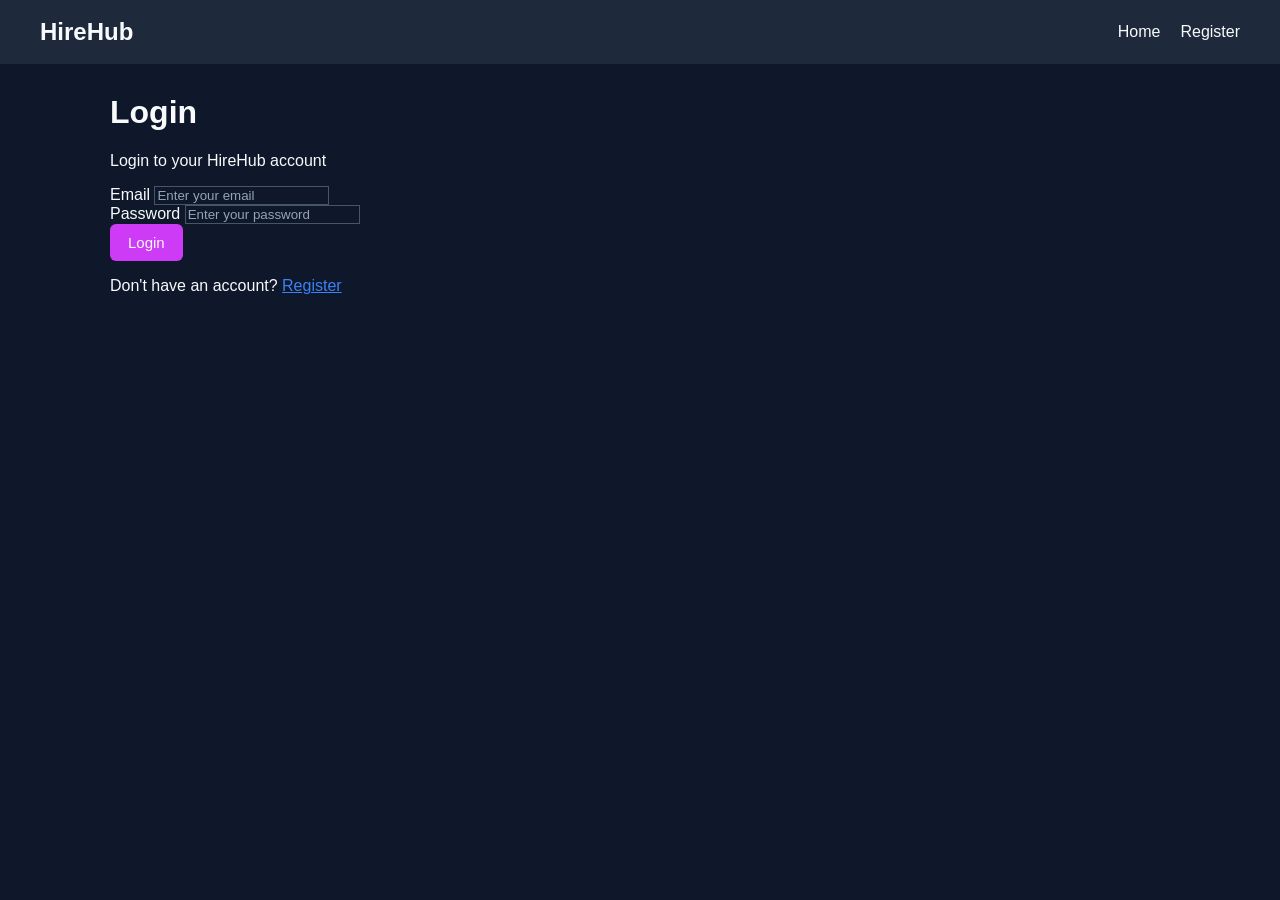
<file: frontend/index.html>
<!DOCTYPE html>
<html lang="en">
<head>
    <meta charset="UTF-8">
    <meta name="viewport" content="width=device-width, initial-scale=1.0">

    <title>HireHub - Job Portal</title>

    <link
        href="https://cdn.jsdelivr.net/npm/bootstrap@5.3.3/dist/css/bootstrap.min.css"
        rel="stylesheet"
    >

    <link rel="stylesheet" href="style.css">
</head>

<body>

<nav class="navbar navbar-expand-lg navbar-dark bg-primary">
    <div class="container">

        <a class="navbar-brand fw-bold" href="index.html">
            HireHub
        </a>

        <div>
            <a href="login.html" class="btn btn-light me-2">
                Login
            </a>

            <a href="register.html" class="btn btn-outline-light">
                Register
            </a>
        </div>

    </div>
</nav>


<div class="container mt-5">

    <div class="text-center mb-5">

        <h1 class="fw-bold">
            Find Your Next Opportunity
        </h1>

        <p class="text-muted">
            Connect job seekers with recruiters through HireHub.
        </p>

    </div>


    <div class="row mb-4">

        <div class="col-md-8">
            <input
                type="text"
                id="searchInput"
                class="form-control"
                placeholder="Search jobs..."
            >
        </div>

        <div class="col-md-4">
            <button
                class="btn btn-primary w-100"
                onclick="loadJobs()"
            >
                Search Jobs
            </button>
        </div>

    </div>


    <div id="jobsContainer" class="row">

        <div class="text-center">
            Loading jobs...
        </div>

    </div>

</div>


<script src="app.js"></script>

</body>
</html>
</file>
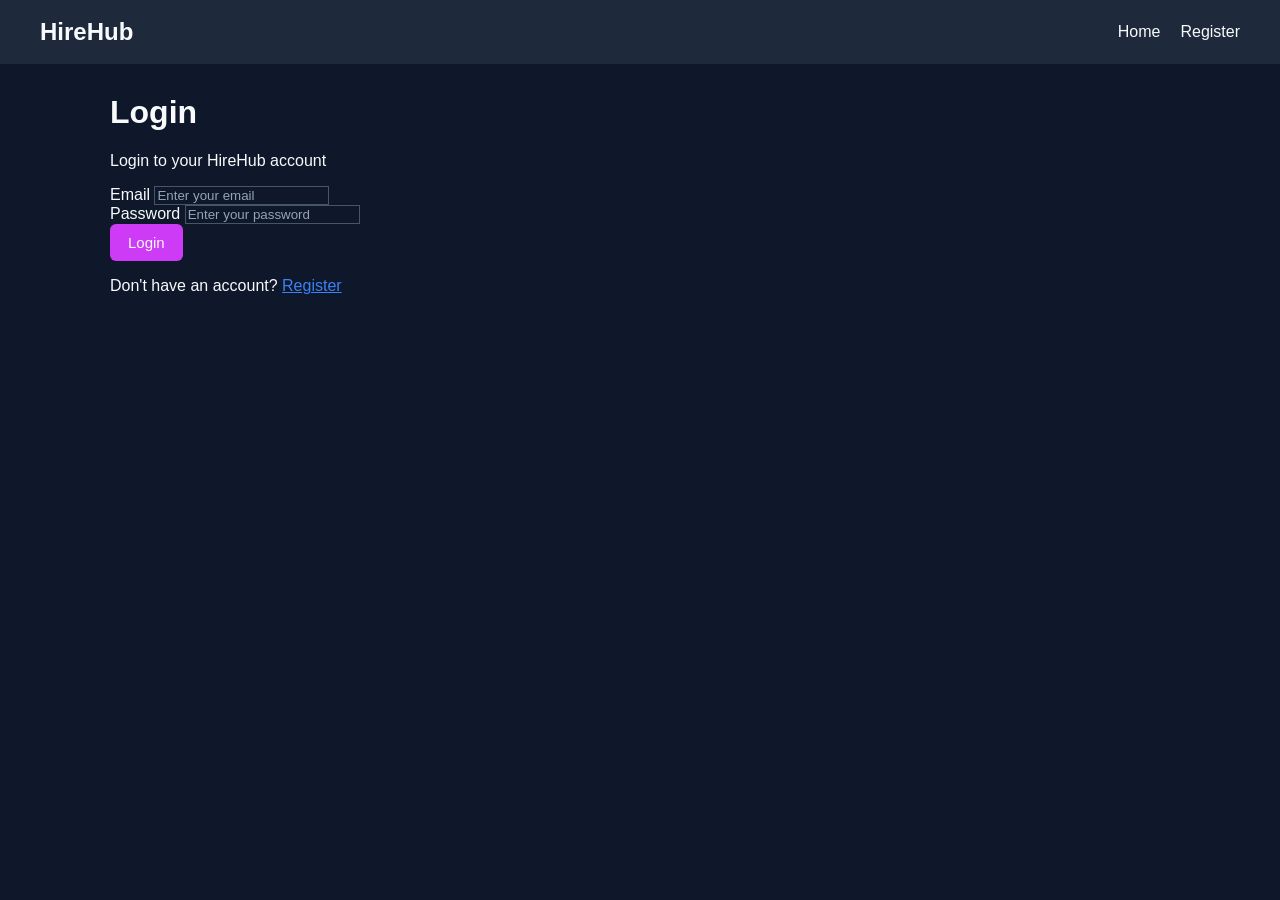
<file: frontend/admin-dashboard.html>
<!DOCTYPE html>
<html lang="en">

<head>
    <meta charset="UTF-8">
    <meta name="viewport" content="width=device-width, initial-scale=1.0">

    <title>HireHub - Admin Dashboard</title>

    <link rel="stylesheet" href="style.css">
</head>

<body>

<header class="navbar">

    <div class="logo">
        HireHub
    </div>

    <nav>
        <a href="index.html">Home</a>

        <button id="logoutButton">
            Logout
        </button>
    </nav>

</header>


<main class="dashboard-container">

    <h1>Admin Dashboard</h1>

    <p id="adminInfo">
        Loading admin information...
    </p>


    <!-- ========================= -->
    <!-- STATISTICS -->
    <!-- ========================= -->

    <section class="dashboard-card">

        <h2>System Overview</h2>

        <div class="stats-grid">

            <div class="stat-card">
                <h3>Total Users</h3>
                <p id="totalUsers">0</p>
            </div>

            <div class="stat-card">
                <h3>Candidates</h3>
                <p id="totalCandidates">0</p>
            </div>

            <div class="stat-card">
                <h3>Recruiters</h3>
                <p id="totalRecruiters">0</p>
            </div>

            <div class="stat-card">
                <h3>Total Jobs</h3>
                <p id="totalJobs">0</p>
            </div>

            <div class="stat-card">
                <h3>Approved Jobs</h3>
                <p id="approvedJobs">0</p>
            </div>

            <div class="stat-card">
                <h3>Applications</h3>
                <p id="totalApplications">0</p>
            </div>

            <div class="stat-card">
                <h3>Shortlisted</h3>
                <p id="shortlistedApplications">0</p>
            </div>

            <div class="stat-card">
                <h3>Interviews</h3>
                <p id="totalInterviews">0</p>
            </div>

        </div>

    </section>


    <!-- ========================= -->
    <!-- PENDING JOBS -->
    <!-- ========================= -->

    <section class="dashboard-card">

        <h2>Pending Job Approvals</h2>

        <div id="pendingJobsContainer">

            <p>
                Loading pending jobs...
            </p>

        </div>

    </section>

</main>


<script src="app.js"></script>

</body>

</html>
</file>
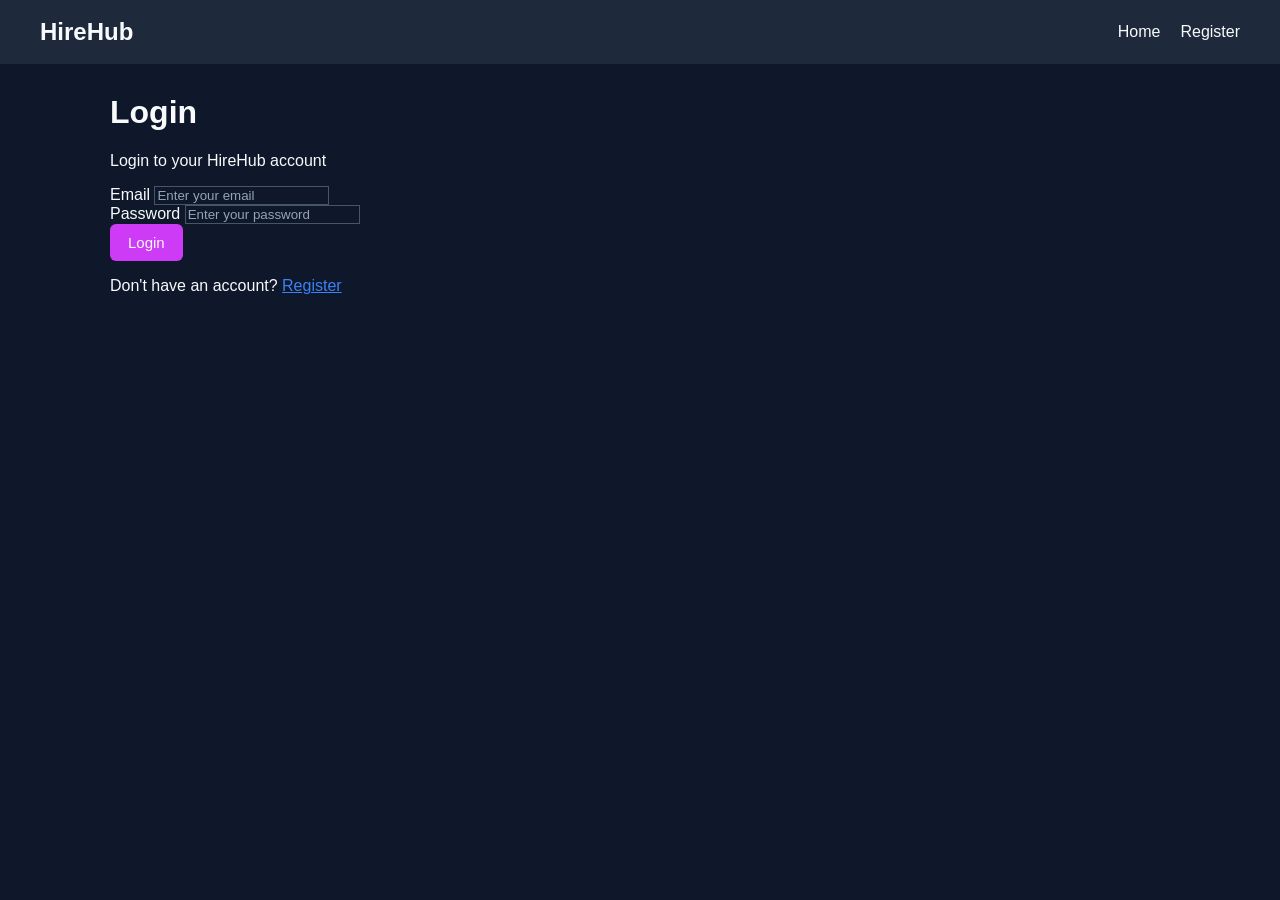
<file: frontend/candidate-profile.html>
<!DOCTYPE html>
<html lang="en">

<head>

    <meta charset="UTF-8">

    <meta name="viewport"
          content="width=device-width, initial-scale=1.0">

    <title>HireHub - My Profile</title>

    <link rel="stylesheet" href="style.css">

</head>

<body>

<header class="navbar">

    <div class="logo">
        HireHub
    </div>

    <nav>

        <a href="dashboard.html">
            Dashboard
        </a>

        <button id="logoutButton">
            Logout
        </button>

    </nav>

</header>


<main class="dashboard-container">

    <h1>
        My Profile
    </h1>

    <p id="profileMessage">
        Loading profile...
    </p>


    <!-- PROFILE -->

    <section class="dashboard-card">

        <h2>
            Professional Information
        </h2>

        <form id="candidateProfileForm">

            <label>
                Phone
            </label>

            <input
                type="text"
                id="profilePhone"
                placeholder="9876543210"
            >


            <label>
                Education
            </label>

            <textarea
                id="profileEducation"
                placeholder="B.Tech in AI & Data Science"
            ></textarea>


            <label>
                Technical Skills
            </label>

            <textarea
                id="profileSkills"
                placeholder="Python, SQL, FastAPI..."
            ></textarea>


            <label>
                Experience / Projects
            </label>

            <textarea
                id="profileExperience"
                placeholder="Projects, internships, experience..."
            ></textarea>


            <label>
                Certifications
            </label>

            <textarea
                id="profileCertifications"
                placeholder="Certifications"
            ></textarea>


            <label>
                LinkedIn URL
            </label>

            <input
                type="url"
                id="profileLinkedin"
                placeholder="https://linkedin.com/in/..."
            >


            <label>
                Portfolio URL
            </label>

            <input
                type="url"
                id="profilePortfolio"
                placeholder="https://..."
            >


            <button
                type="submit"
                id="profileSubmitButton"
            >
                Save Profile
            </button>

        </form>

    </section>


    <!-- RESUME -->

    <section class="dashboard-card">

        <h2>
            Resume
        </h2>

        <p id="currentResume">
            No resume uploaded yet.
        </p>

        <form id="resumeForm">

            <input
                type="file"
                id="resumeFile"
                accept=".pdf,.doc,.docx"
                required
            >

            <button type="submit">
                Upload Resume
            </button>

        </form>

        <p id="resumeMessage"></p>

    </section>

</main>


<script src="app.js"></script>

</body>

</html>
</file>
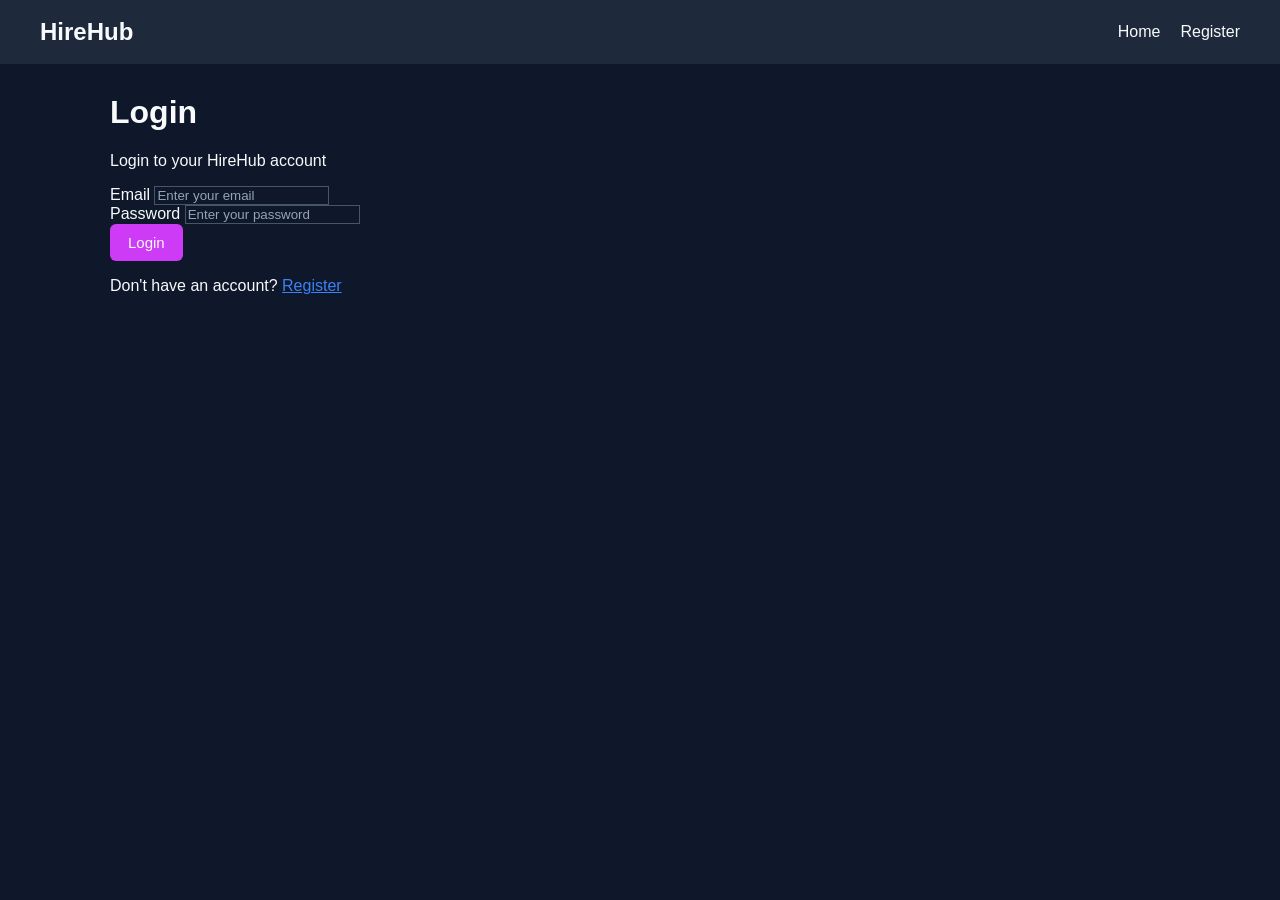
<file: frontend/dashboard.html>
<!DOCTYPE html>
<html lang="en">

<head>

    <meta charset="UTF-8">

    <meta name="viewport"
          content="width=device-width, initial-scale=1.0">

    <title>HireHub - Candidate Dashboard</title>

    <link rel="stylesheet" href="style.css">

</head>

<body>

    <!-- HEADER -->
    <header>

        <h2>HireHub</h2>

        <nav>

            <a href="index.html">Home</a>

             <a href="candidate-profile.html">
                 My Profile
             </a>

            <button id="logoutButton">
                Logout
            </button>

        </nav>

    </header>


    <!-- MAIN CONTENT -->
    <main class="dashboard-container">

        <!-- USER INFORMATION -->

        <section class="welcome-section">

            <h1 id="welcomeMessage">
                Welcome to HireHub!
            </h1>

            <p id="userInfo">
                Loading user information...
            </p>

        </section>

        <section class="notifications-section">
            <h2>
                Notifications
                (<span id="unreadNotificationCount">0</span> unread)
            </h2>

            <div id="notificationsContainer">
                <p>Loading notifications...</p>
            </div>
        </section>

        <!-- STATISTICS -->

        <section class="stats-container">

            <div class="stat-card">

                <h3>Available Jobs</h3>

                <p id="jobCount">
                    0
                </p>

            </div>


            <div class="stat-card">

                <h3>Applications</h3>

                <p id="applicationCount">
                    0
                </p>

            </div>


            <div class="stat-card">

                <h3>Interviews</h3>

                <p id="interviewCount">
                    0
                </p>

            </div>

        </section>


        <!-- SEARCH -->


        <section class="search-section">

            <h2>Find Jobs</h2>

            <!-- Keyword Search -->
            <input
                type="text"
                id="jobSearch"
                placeholder="Search by job title, skill or keyword..."
            >

            <!-- Advanced Filters -->
            <div class="job-filters">

                <h3>Advanced Filters</h3>

                <select id="locationFilter">
                    <option value="">All Locations</option>
                    <option value="Mumbai">Mumbai</option>
                    <option value="Pune">Pune</option>
                    <option value="Ahmedabad">Ahmedabad</option>
                    <option value="Remote">Remote</option>
                </select>

                <select id="experienceFilter">
                    <option value="">All Experience Levels</option>
                    <option value="Fresher">Fresher</option>
                    <option value="0-1 Years">0-1 Years</option>
                    <option value="1-3 Years">1-3 Years</option>
                    <option value="3-5 Years">3-5 Years</option>
                </select>

                <select id="employmentFilter">
                    <option value="">All Employment Types</option>
                    <option value="Full-time">Full-time</option>
                    <option value="Part-time">Part-time</option>
                    <option value="Internship">Internship</option>
                    <option value="Contract">Contract</option>
                </select>

                <select id="remoteFilter">
                    <option value="">All Work Modes</option>
                    <option value="true">Remote</option>
                    <option value="false">On-site</option>
                </select>

                <input
                    type="number"
                    id="minSalaryFilter"
                    placeholder="Minimum salary"
                    min="0"
                >

                <input
                    type="number"
                    id="maxSalaryFilter"
                    placeholder="Maximum salary"
                    min="0"
                >

                <button
                    type="button"
                    id="clearFilters"
                >
                    Clear Filters
                </button>

            </div>

        </section>


        <!-- SMARTMATCH RECOMMENDATIONS -->

        <section class="applications-section">

            <h2>HireHub SmartMatch</h2>

            <p>
                Jobs recommended according to your profile skills.
            </p>

            <div id="recommendationsContainer">
                <p>Loading recommendations...</p>
            </div>

        </section>

        <!-- AVAILABLE JOBS -->

        <section>

            <h2>Available Jobs</h2>

            <div id="jobsContainer">

                <p>Loading jobs...</p>

            </div>

        </section>


        <!-- MY APPLICATIONS -->

        <section class="applications-section">

            <h2>My Applications</h2>

            <div id="applicationsContainer">

                <p>Loading applications...</p>

            </div>

        </section>

        <!-- MY INTERVIEWS -->

        <section class="applications-section">

            <h2>
                My Interviews
            </h2>

            <div id="candidateInterviewsContainer">

                <p>
                    Loading interviews...
                </p>

            </div>

        </section>


        <!-- SAVED JOBS -->

        <section class="applications-section">

            <h2>
                Saved Jobs
            </h2>

            <div id="savedJobsContainer">

                <p>
                    Loading saved jobs...
                </p>

            </div>

        </section>

    </main>


    <script src="app.js"></script>

</body>

</html>
</file>
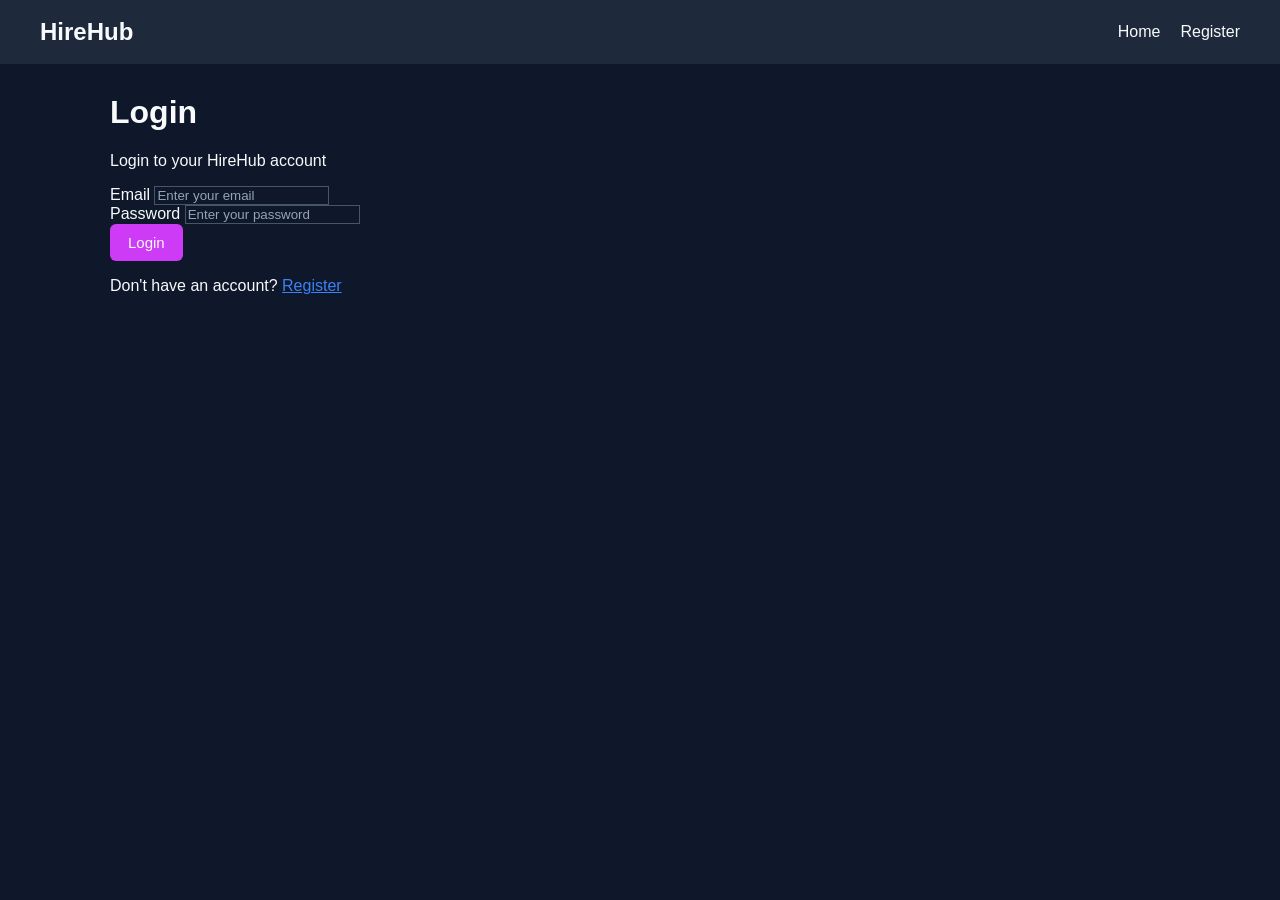
<file: frontend/login.html>
<!DOCTYPE html>
<html lang="en">

<head>
    <meta charset="UTF-8">
    <meta name="viewport" content="width=device-width, initial-scale=1.0">

    <title>HireHub - Login</title>

    <link rel="stylesheet" href="style.css">
</head>

<body>

    <header>
        <h2>HireHub</h2>

        <nav>
            <a href="index.html">Home</a>
            <a href="register.html">Register</a>
        </nav>
    </header>


    <main class="auth-container">

        <div class="auth-card">

            <h1>Login</h1>

            <p>Login to your HireHub account</p>


            <form id="loginForm">

                <div class="form-group">

                    <label for="email">
                        Email
                    </label>

                    <input
                        type="email"
                        id="email"
                        placeholder="Enter your email"
                        required
                    >

                </div>


                <div class="form-group">

                    <label for="password">
                        Password
                    </label>

                    <input
                        type="password"
                        id="password"
                        placeholder="Enter your password"
                        required
                    >

                </div>


                <button type="submit">
                    Login
                </button>

            </form>


            <p id="loginMessage"></p>


            <p>
                Don't have an account?
                <a href="register.html">Register</a>
            </p>

        </div>

    </main>


    <!-- IMPORTANT: Load JavaScript -->
    <script src="app.js"></script>

</body>

</html>
</file>
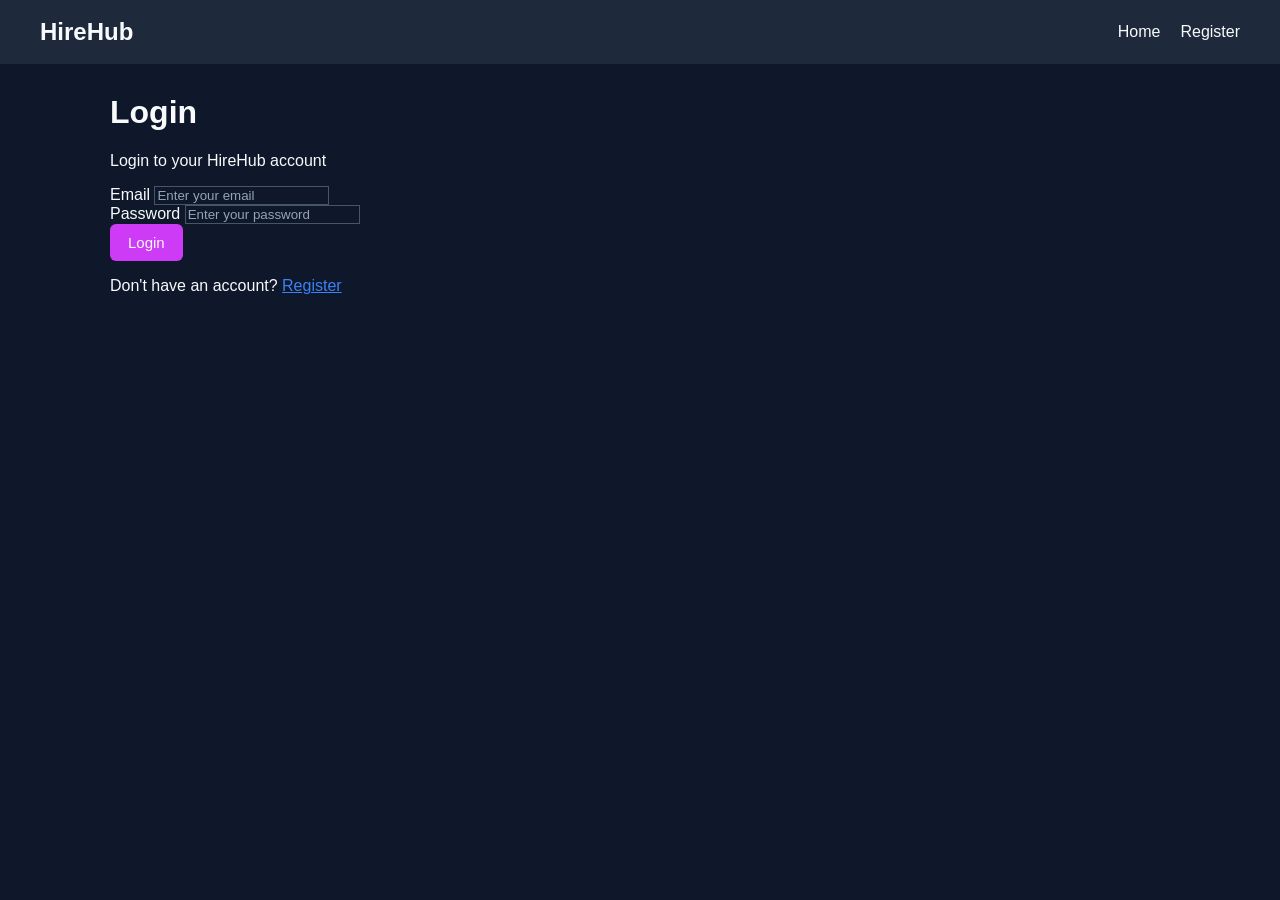
<file: frontend/recruiter-dashboard.html>
<!DOCTYPE html>
<html lang="en">

<head>
    <meta charset="UTF-8">
    <meta name="viewport" content="width=device-width, initial-scale=1.0">

    <title>HireHub - Recruiter Dashboard</title>

    <link rel="stylesheet" href="style.css">
</head>

<body>

<header class="navbar">

    <div class="logo">
        HireHub
    </div>

    <nav>
        <a href="index.html">Home</a>
        <button id="logoutButton">Logout</button>
    </nav>

</header>


<main class="dashboard-container">

    <h1>Recruiter Dashboard</h1>

    <p id="recruiterInfo">
        Loading recruiter information...
    </p>


    <!-- ========================= -->
    <!-- CREATE JOB -->
    <!-- ========================= -->

    <section class="dashboard-card">

        <h2>Post a New Job</h2>

        <form id="jobForm">

            <label>Job Title</label>
            <input
                type="text"
                id="jobTitle"
                placeholder="e.g. Python Developer"
                required
            >

            <label>Description</label>
            <textarea
                id="jobDescription"
                placeholder="Describe the job..."
                required
            ></textarea>

            <label>Skills</label>
            <input
                type="text"
                id="jobSkills"
                placeholder="Python, FastAPI, SQL"
                required
            >

            <label>Experience Level</label>
            <input
                type="text"
                id="experienceLevel"
                placeholder="Fresher"
                required
            >

            <label>Employment Type</label>
            <input
                type="text"
                id="employmentType"
                placeholder="Full-time"
                required
            >

            <label>Location</label>
            <input
                type="text"
                id="jobLocation"
                placeholder="Mumbai, Maharashtra"
                required
            >

            <label>
                <input
                    type="checkbox"
                    id="isRemote"
                >
                Remote Job
            </label>

            <label>Minimum Salary</label>
            <input
                type="number"
                id="salaryMin"
                placeholder="300000"
            >

            <label>Maximum Salary</label>
            <input
                type="number"
                id="salaryMax"
                placeholder="600000"
            >

            <label>Number of Openings</label>
            <input
                type="number"
                id="openings"
                value="1"
                min="1"
                required
            >

            <label>Application Deadline</label>
            <input
                type="date"
                id="applicationDeadline"
            >

            <button
                type="submit"
                id="jobSubmitButton"
            >
                Post Job
            </button>

            <button
                type="button"
                id="cancelEditButton"
                class="secondary-button"
                style="display:none;"
            >
                Cancel Edit
            </button>

        </form>

        <p id="jobMessage"></p>

    </section>


    <!-- ========================= -->
    <!-- JOBS -->
    <!-- ========================= -->

    <section class="dashboard-card">

        <h2>My Jobs</h2>

        <div id="myJobsContainer">

            <p>Loading jobs....</p>

        </div>

    </section>


    <!-- ========================= -->
    <!-- APPLICANTS -->
    <!-- ========================= -->

    <section class="dashboard-card">
    <h2>Applications</h2>

    <div id="applicationsContainer">
        <p>Select a job to view its applicants.</p>
    </div>
</section>


<!-- ========================= -->
<!-- SCHEDULE INTERVIEW -->
<!-- ========================= -->

<section class="dashboard-card">

    <h2>Schedule Interview</h2>

    <form id="interviewForm">

        <label>Application ID</label>
        <input
            type="number"
            id="interviewApplicationId"
            placeholder="e.g. 1"
            required
        >

        <label>Interview Date & Time</label>
        <input
            type="datetime-local"
            id="interviewDateTime"
            required
        >

        <label>Interview Type</label>
        <select id="interviewType" required>
            <option value="Online">Online</option>
            <option value="Offline">Offline</option>
            <option value="Phone">Phone</option>
        </select>

        <label>Meeting Link</label>
        <input
            type="url"
            id="meetingLink"
            placeholder="https://meet.google.com/..."
        >

        <label>Venue</label>
        <input
            type="text"
            id="interviewVenue"
            placeholder="Online / Office address"
        >

        <button type="submit">
            Schedule Interview
        </button>

    </form>

    <p id="interviewMessage"></p>

</section>


=========================
<!-- SCHEDULED INTERVIEWS -->
<!-- ========================= -->

<section class="dashboard-card">

    <h2>Scheduled Interviews</h2>

    <div id="recruiterInterviewsContainer">
        <p>Loading interviews...</p>
    </div>

</section>

<section class="notifications-section"> 
    <h2>
        Notifications
        (<span id="unreadNotificationCount">0</span> unread)
    </h2>

    <div id="notificationsContainer">
        <p>Loading notifications...</p>
    </div>
</section>

</main>

<script src="app.js"></script>

</body>
</html>
</file>
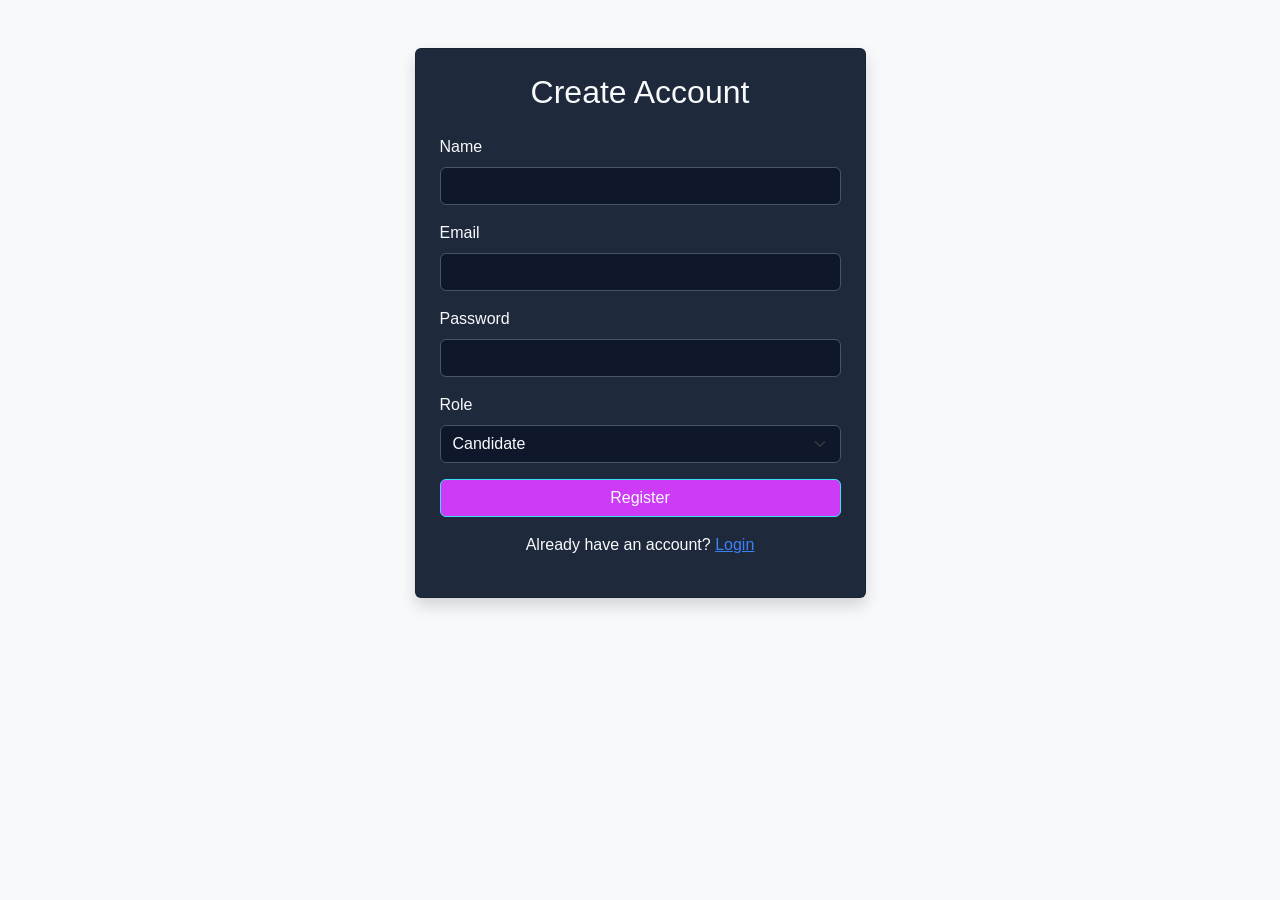
<file: frontend/register.html>
<!DOCTYPE html>
<html lang="en">

<head>

    <meta charset="UTF-8">

    <meta name="viewport" content="width=device-width, initial-scale=1.0">

    <title>HireHub - Register</title>

    <link
        href="https://cdn.jsdelivr.net/npm/bootstrap@5.3.3/dist/css/bootstrap.min.css"
        rel="stylesheet"
    >

    <link rel="stylesheet" href="style.css">

</head>


<body class="bg-light">

<div class="container">

    <div class="row justify-content-center mt-5">

        <div class="col-md-5">

            <div class="card shadow">

                <div class="card-body p-4">

                    <h2 class="text-center mb-4">
                        Create Account
                    </h2>


                    <form id="registerForm">

                        <div class="mb-3">

                            <label class="form-label">
                                Name
                            </label>

                            <input
                                type="text"
                                id="registerName"
                                class="form-control"
                                required
                            >

                        </div>


                        <div class="mb-3">

                            <label class="form-label">
                                Email
                            </label>

                            <input
                                type="email"
                                id="registerEmail"
                                class="form-control"
                                required
                            >

                        </div>


                        <div class="mb-3">

                            <label class="form-label">
                                Password
                            </label>

                            <input
                                type="password"
                                id="registerPassword"
                                class="form-control"
                                required
                            >

                        </div>


                        <div class="mb-3">

                            <label class="form-label">
                                Role
                            </label>

                            <select
                                id="registerRole"
                                class="form-select"
                            >

                                <option value="candidate">
                                    Candidate
                                </option>

                                <option value="recruiter">
                                    Recruiter
                                </option>

                            </select>

                        </div>


                        <button
                            type="submit"
                            class="btn btn-primary w-100"
                        >
                            Register
                        </button>

                    </form>


                    <div id="registerMessage" class="mt-3"></div>


                    <p class="text-center mt-3">

                        Already have an account?

                        <a href="login.html">
                            Login
                        </a>

                    </p>

                </div>

            </div>

        </div>

    </div>

</div>


<script src="app.js"></script>

</body>

</html>
</file>
<file: frontend/style.css>
/* /* =========================================
   GENERAL
========================================= */

* {
    box-sizing: border-box;
}

body {
    margin: 0;

    font-family:
        Arial,
        Helvetica,
        sans-serif;

    background: #0F172A;

    color: #222;
}


/* =========================================
   HEADER
========================================= */

header {
    background: #1E293B;

    color: white;

    padding: 18px 40px;

    display: flex;

    justify-content: space-between;

    align-items: center;
}

header h2 {
    margin: 0;
}

nav {
    display: flex;

    align-items: center;

    gap: 20px;
}

nav a {
    color: white;

    text-decoration: none;

    font-size: 16px;
}

nav a:hover {
    text-decoration: underline;
}


/* =========================================
   BUTTONS
========================================= */

button {
    border: none;

    border-radius: 6px;

    padding: 10px 18px;

    cursor: pointer;

    font-size: 15px;
}

#logoutButton {
    background: white;

    color: #b53bf6;
}

#logoutButton:hover {
    background: #e9eefc;
}


/* =========================================
   MAIN
========================================= */

main {
    max-width: 1100px;

    margin: 30px auto;

    padding: 0 20px;
}


/* =========================================
   WELCOME
========================================= */

.welcome {
    background: white;

    padding: 30px;

    border-radius: 10px;

    margin-bottom: 25px;

    box-shadow:
        0 2px 8px rgba(0, 0, 0, 0.08);
}

.welcome h1 {
    margin-top: 0;

    color: #17f3ff;
}


/* =========================================
   SEARCH
========================================= */

.search-section {
    background: white;

    padding: 25px;

    border-radius: 10px;

    margin-bottom: 25px;

    box-shadow:
        0 2px 8px rgba(0, 0, 0, 0.08);
}

.search-section h2 {
    margin-top: 0;
}

#jobSearch {
    width: 100%;

    padding: 13px;

    border: 1px solid #ccc;

    border-radius: 6px;

    font-size: 16px;
}


/* =========================================
   JOB CARDS
========================================= */

#jobsContainer {
    display: grid;

    grid-template-columns:
        repeat(auto-fit, minmax(300px, 1fr));

    gap: 20px;
}

.job-card {
    background: white;

    padding: 25px;

    border-radius: 10px;

    box-shadow:
        0 2px 8px rgba(0, 0, 0, 0.08);
}

.job-card h3 {
    margin-top: 0;

    color: #1769ff;

    font-size: 22px;
}

.job-card p {
    line-height: 1.5;
}

.apply-button {
    background: #1769ff;

    color: white;

    margin-top: 10px;

    width: 100%;
}

.apply-button:hover {
    background: #0d55d9;
}

/* =========================================
   DASHBOARD
========================================= */

.dashboard-container {
    width: 90%;
    max-width: 1200px;
    margin: 30px auto;
}


.welcome-section {
    margin-bottom: 30px;
}


.stats-container {
    display: flex;
    gap: 20px;
    margin-bottom: 35px;
}


.stat-card {
    flex: 1;
    background: white;
    padding: 20px;
    border-radius: 10px;
    box-shadow: 0 2px 8px rgba(0,0,0,0.1);
}


.stat-card h3 {
    margin-top: 0;
}


.stat-card p {
    font-size: 30px;
    font-weight: bold;
}


.search-section {
    margin-bottom: 30px;
}


#jobSearch {
    width: 100%;
    max-width: 600px;
    padding: 12px;
    border: 1px solid #ccc;
    border-radius: 6px;
}


.job-card {
    background: white;
    padding: 20px;
    margin-bottom: 20px;
    border-radius: 10px;
    box-shadow: 0 2px 8px rgba(0,0,0,0.1);
}


.application-card {
    background: white;
    padding: 18px;
    margin-bottom: 15px;
    border-radius: 8px;
    box-shadow: 0 2px 6px rgba(0,0,0,0.1);
}


.applications-section {
    margin-top: 40px;
    margin-bottom: 50px;
} */
/* 

/* =====================================================
   HIREHUB - SLEEK DARK MODE THEME
   ===================================================== */

/* =====================================================
   GENERAL
   ===================================================== */

body {
    background-color: #0F172A !important;
    color: #F8FAFC !important;
}


/* =====================================================
   HEADER / NAVBAR
   ===================================================== */

header,
.navbar,
nav {
    background-color: #1E293B !important;
    color: #F8FAFC !important;
}

header h2 {
    color: #F8FAFC !important;
}

header a,
.navbar a,
nav a {
    color: #F8FAFC !important;
}

header a:hover,
.navbar a:hover,
nav a:hover {
    color: #3B82F6 !important;
}


/* =====================================================
   MAIN HEADINGS
   ===================================================== */

h1,
h2,
h3,
h4,
h5,
h6 {
    color: #F8FAFC !important;
}


/* =====================================================
   WELCOME SECTION
   ===================================================== */

.welcome,
.welcome-section {
    background-color: #1E293B !important;
    color: #F8FAFC !important;
}

.welcome h1 {
    color: #3B82F6 !important;
}


/* =====================================================
   SEARCH SECTION
   ===================================================== */

.search-section {
    background-color: #1E293B !important;
    color: #F8FAFC !important;
}


/* =====================================================
   CARDS
   ===================================================== */

.card,
.stat-card,
.job-card,
.application-card,
.interview-card,
section {
    background-color: #1E293B !important;
    color: #F8FAFC !important;
}


/* Card borders */
.stat-card,
.job-card,
.application-card,
.interview-card {
    border: 1px solid #334155 !important;
}


/* =====================================================
   STATISTICS
   ===================================================== */

.stat-card h3 {
    color: #F8FAFC !important;
}

.stat-card p {
    color: #ce3bf6 !important;
}


/* =====================================================
   JOB CARDS
   ===================================================== */

.job-card h3 {
    color: #ce3bf6 !important;
}

.job-card p,
.job-card strong {
    color: #F8FAFC !important;
}


/* =====================================================
   APPLICATION CARDS
   ===================================================== */

.application-card h3,
.application-card strong {
    color: #F8FAFC !important;
}

.application-card p {
    color: #CBD5E1 !important;
}


/* =====================================================
   INTERVIEW CARDS
   ===================================================== */

.interview-card h3,
.interview-card strong {
    color: #F8FAFC !important;
}

.interview-card p {
    color: #CBD5E1 !important;
}


/* =====================================================
   PRIMARY BUTTONS
   ===================================================== */

button,
.apply-button,
.schedule-button,
.btn-primary {
    background-color: #ce3bf6 !important;
    color: #F8FAFC !important;
    border-color: #3be0f6 !important;
}


/* Button hover */
button:hover,
.apply-button:hover,
.schedule-button:hover,
.btn-primary:hover {
    background-color: #923bf6 !important;
    border-color: #2563EB !important;
}


/* =====================================================
   LOGOUT BUTTON
   ===================================================== */

#logoutButton {
    background-color: #ce3bf6 !important;
    color: #F8FAFC !important;
}

#logoutButton:hover {
    background-color: #923bf6 !important;
    color: #FFFFFF !important;
}


/* =====================================================
   LINKS
   ===================================================== */

a {
    color: #3B82F6 !important;
}

a:hover {
    color: #2563EB !important;
}


/* =====================================================
   INPUTS / TEXTAREAS / SELECT
   ===================================================== */

input,
textarea,
select {
    background-color: #0F172A !important;
    color: #F8FAFC !important;
    border: 1px solid #475569 !important;
}


/* Input focus */
input:focus,
textarea:focus,
select:focus {
    border-color: #3B82F6 !important;
    outline: none !important;
    box-shadow: 0 0 0 2px rgba(59, 130, 246, 0.25) !important;
}


/* Placeholder */
input::placeholder,
textarea::placeholder {
    color: #94A3B8 !important;
}


/* =====================================================
   JOB SEARCH
   ===================================================== */

#jobSearch {
    background-color: #0F172A !important;
    color: #F8FAFC !important;
    border: 1px solid #475569 !important;
}

#jobSearch::placeholder {
    color: #94A3B8 !important;
}


/* =====================================================
   TABLES
   ===================================================== */

table {
    background-color: #1E293B !important;
    color: #F8FAFC !important;
}

th {
    background-color: #3B82F6 !important;
    color: #FFFFFF !important;
}

td {
    background-color: #1E293B !important;
    color: #F8FAFC !important;
    border-color: #334155 !important;
}


/* =====================================================
   STATUS / SUCCESS MESSAGES
   ===================================================== */

.success,
.success-message {
    color: #F8FAFC !important;
}


/* =====================================================
   GENERAL TEXT
   ===================================================== */

p,
label,
span {
    color: #F8FAFC;
}


/* =====================================================
   SCROLLBAR
   ===================================================== */

::-webkit-scrollbar {
    width: 8px;
}

::-webkit-scrollbar-track {
    background: #0F172A;
}

::-webkit-scrollbar-thumb {
    background: #475569;
    border-radius: 10px;
}

::-webkit-scrollbar-thumb:hover {
    background: #923bf6;
} */

/* =====================================================
   HIREHUB POLISHING
===================================================== */

.job-actions {
    display: flex;
    gap: 10px;
    flex-wrap: wrap;
    margin-top: 15px;
}

.job-actions button {
    flex: 1;
    min-width: 120px;
}


.secondary-button {
    background-color: #2563EB !important;
    color: #F8FAFC !important;
}


.danger-button {
    background-color: #DC2626 !important;
    color: #FFFFFF !important;
}


.dashboard-card {
    background-color: #1E293B;
    color: #F8FAFC;
    padding: 25px;
    border-radius: 10px;
    margin-bottom: 25px;
    border: 1px solid #334155;
}


.dashboard-card h2 {
    color: #A5B4FC;
}


.dashboard-card label {
    display: block;
    margin-top: 12px;
    margin-bottom: 6px;
    font-weight: 600;
}


.dashboard-card input,
.dashboard-card textarea,
.dashboard-card select {
    width: 100%;
    padding: 11px;
    border-radius: 6px;
    margin-bottom: 10px;
}


.dashboard-card textarea {
    min-height: 90px;
    resize: vertical;
}


.interview-card {
    background-color: #1E293B;
    padding: 20px;
    margin-bottom: 15px;
    border-radius: 10px;
    border: 1px solid #334155;
}

/* =========================================
   NOTIFICATIONS - DARK THEME
========================================= */

.notifications-section {
    margin: 25px 0;
    padding: 25px;
    background-color: #1E293B;
    color: #F8FAFC;
    border: 1px solid #334155;
    border-radius: 12px;
}

.notifications-section h2 {
    color: #F8FAFC;
    margin-top: 0;
}

.notification-card {
    padding: 18px;
    margin: 12px 0;
    background-color: #0F172A;
    color: #F8FAFC;
    border: 1px solid #334155;
    border-radius: 10px;
}

.notification-card.unread {
    background-color: #312044;
    border-left: 4px solid #CE3BF6;
}

.notification-card p {
    color: #F8FAFC;
    margin-bottom: 10px;
    line-height: 1.5;
}

.notification-card small {
    display: inline-block;
    color: #CBD5E1;
    margin-right: 12px;
}

.notification-card button {
    background-color: #CE3BF6;
    color: #FFFFFF;
    margin-top: 10px;
    border: none;
    border-radius: 6px;
    padding: 10px 16px;
}

.notification-card button:hover {
    background-color: #923BF6;
}


button:disabled {
    opacity: 0.6;
    cursor: not-allowed;
}

/* =====================================
   HIREHUB SMARTMATCH
===================================== */

.smartmatch-score {
    color: #16A34A;
    font-weight: bold;
    margin: 12px 0;
}

#recommendationsContainer .application-card {
    margin-bottom: 18px;
    padding: 20px;
    border-radius: 10px;
    border: 1px solid #334155;
}

#recommendationsContainer .application-card h3 {
    margin-bottom: 12px;
}

#recommendationsContainer .application-card p {
    margin: 8px 0;
}
</file>
